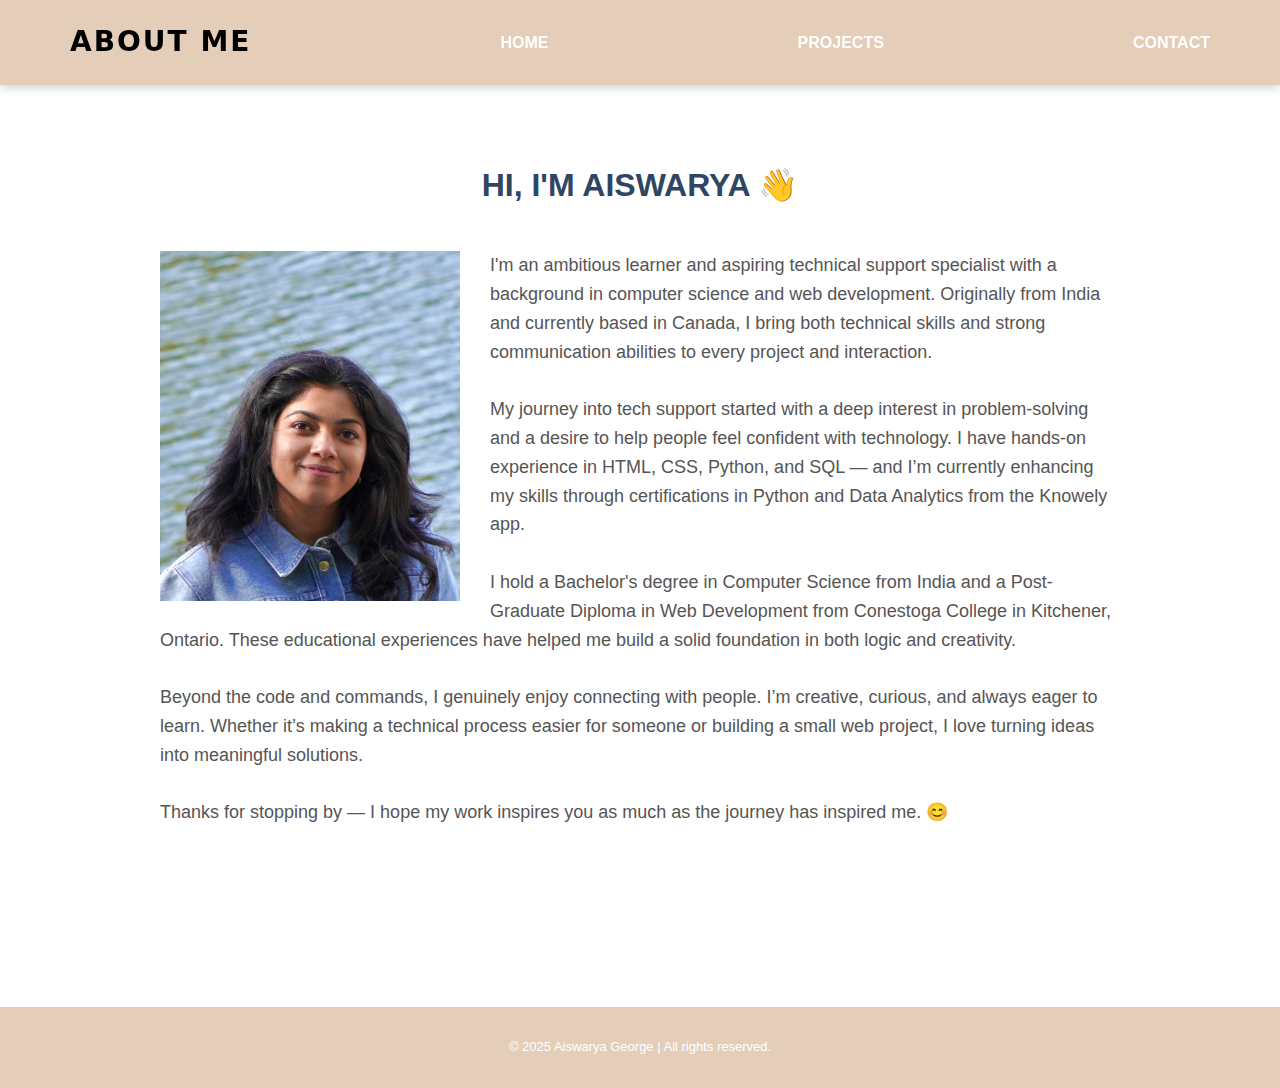
<file: About.html>
<!DOCTYPE html>
<html lang="en">
<head>
  <title>About Me - Aiswarya George</title>
  <link rel="stylesheet" href="site.css" />
</head>
<body class="margino">

  <header>
    <nav class="topNav">
      <ul>
        <li><h1>ABOUT ME</h1></li>
        <li><a class="valHome" href="index.html">HOME</a></li>
        <li><a class="valHome" href="projects.html">PROJECTS</a></li>
        <li><a class="valHome" href="#contact">CONTACT</a></li>
      </ul>
    </nav>
  </header>

  <main >
    <div id="margindiv">
      <section class="loc1" id="about">
        <h2 id="insideMain">HI, I'M AISWARYA 👋</h2>
        <img id="imgBelowBanner" src="images/PROFILE.jpeg" alt="My photo" />
        <p id="forP">
          I'm an ambitious learner and aspiring technical support specialist with a background in computer science and web development. Originally from India and currently based in Canada, I bring both technical skills and strong communication abilities to every project and interaction.
          <br><br>
          My journey into tech support started with a deep interest in problem-solving and a desire to help people feel confident with technology. I have hands-on experience in HTML, CSS, Python, and SQL — and I’m currently enhancing my skills through certifications in Python and Data Analytics from the Knowely app.
          <br><br>
          I hold a Bachelor's degree in Computer Science from India and a Post-Graduate Diploma in Web Development from Conestoga College in Kitchener, Ontario. These educational experiences have helped me build a solid foundation in both logic and creativity.
          <br><br>
          Beyond the code and commands, I genuinely enjoy connecting with people. I’m creative, curious, and always eager to learn. Whether it’s making a technical process easier for someone or building a small web project, I love turning ideas into meaningful solutions.
          <br><br>
          Thanks for stopping by — I hope my work inspires you as much as the journey has inspired me. 😊
        </p>
      </section>
    </div>
  </main>

  <footer>
    <span>&copy; 2025 Aiswarya George | All rights reserved.</span>
  </footer>

</body>
</html>
</file>
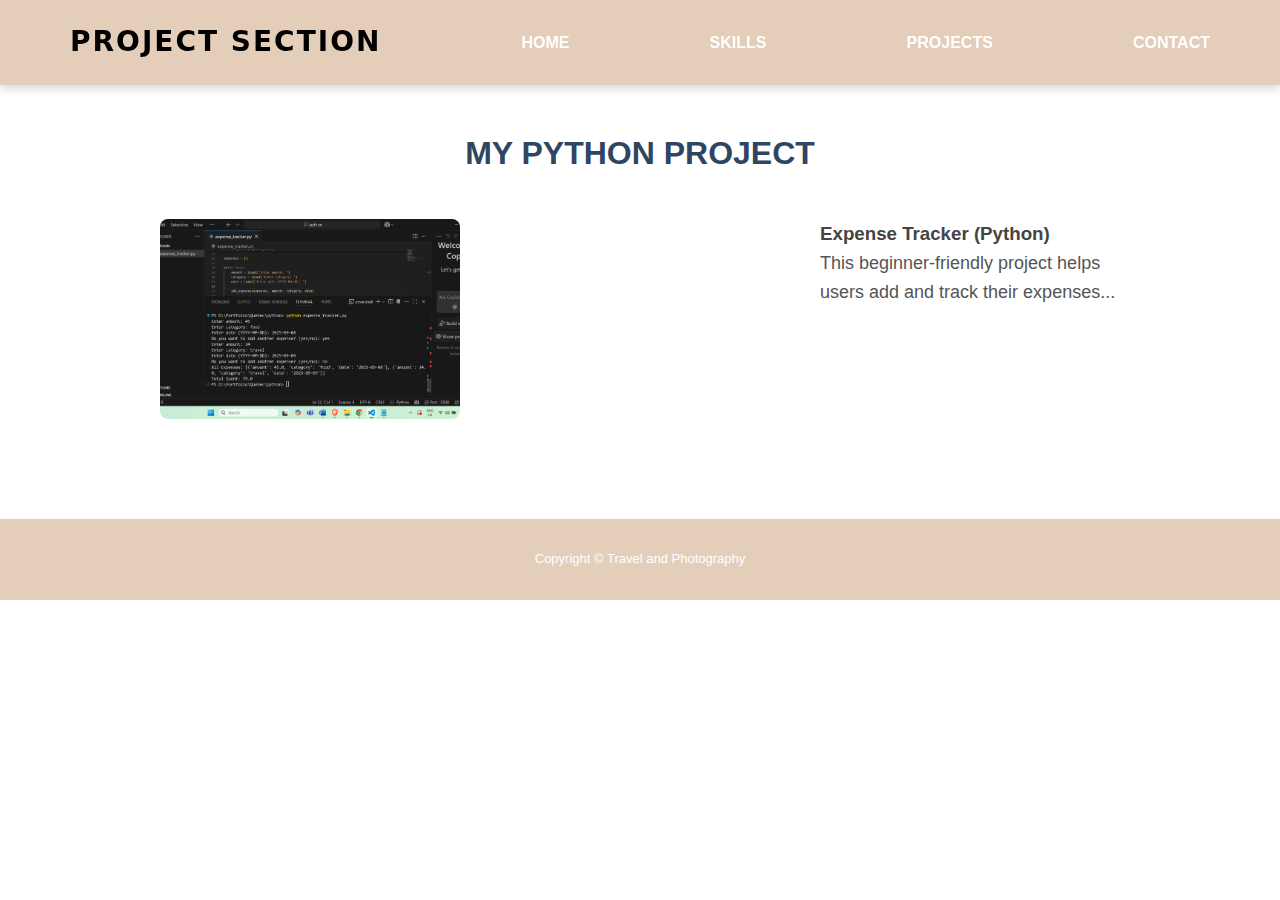
<file: projects.html>
<!DOCTYPE html>
<html lang="en">
<head>
  <meta charset="UTF-8" />
  <meta name="viewport" content="width=device-width, initial-scale=1.0"/>
  <title>My Python Projects</title>
  <link rel="stylesheet" href="site.css" />
</head>
<body class="margin">
  <header>
    <nav class="topNav">
    <ul>
     <li><h1>PROJECT SECTION</h1></li>
     <li><a class="valHome" href="index.html">HOME</a></li>
     <li><a class="valHome" href="index.html">SKILLS</a></li>
     <li><a class="valHome" href="projects.html">PROJECTS</a></li>
     <li><a class="valHome" href="index.html">CONTACT</a></li>
    </ul>
    </nav>
  </header>

  <main >
    <div id="margindiv">
      <br><br><br><br><br>
       
      <h2 id="insideMain">MY PYTHON PROJECT</h2>
      
      <div class="forSec">
      <section class="sect1">
        <img src="images/expensetracker.png" alt="Screenshot of Python Project" />
      </section>
      <div class="duel1">
      <h3>Expense Tracker (Python)</h3>
       <p>This beginner-friendly project helps users add and track their expenses...</p>
     </div>
  </div>

  </main>

  <footer>
    <nav class="botNav">
      
      <span id="copyright">Copyright &copy; Travel and Photography</span>
    </nav>
  </footer>
</body>
</html>
</file>
<file: site.css>
/* Reset and Body */
* {
  margin: 0;
  padding: 0;
  box-sizing: border-box;
  font-family: 'Segoe UI', sans-serif;
}
.btn-box {
  position: relative;
  width: 100%;
  max-height: 600px;
  overflow: hidden;
}
/* Container Setup */
.btn-box {
  position: relative;
  width: 100%;
}

#banner {
  width: 100%;
  height: auto;
  display: block;
}

/* Container Setup */
.btn-box {
  position: relative;
  width: 100%;
}

#banner {
  width: 100%;
  height: auto;
  display: block;
}

/* Text Overlay */
.text-overlay {
  position: absolute;
  top: 50%;
  left: 50%;
  transform: translate(-50%, -50%);
  display: flex;
  gap: 20px;
  z-index: 2;
}

/* Button Styles for h5 and h6 */
.text-overlay h5,
.text-overlay h6 {
  position: relative;
  width: 150px;
  padding: 15px 20px;
  background: #2F4662;
  color: white;
  font-size: 18px;
  text-align: center;
  border: 2px solid white;
  border-radius: 8px;
  cursor: pointer;
  overflow: hidden;
  z-index: 1;
}

/* Hover Background Overlay */
.text-overlay h5::before,
.text-overlay h6::before {
  content: '';
  position: absolute;
  top: 0;
  left: 0;
  width: 0%;
  height: 100%;
  background: hwb(29 16% 47%);
  z-index: -1;
  transition: width 0.5s ease;
}

/* On Hover: Slide Background */
.text-overlay h5:hover::before,
.text-overlay h6:hover::before {
  width: 100%;
}

/* Optional: Change text color on hover */
.text-overlay h5:hover,
.text-overlay h6:hover {
  color: #000;
}
/* Learn More Button Style (Replaces h5 style) */
.learn-button {
  display: inline-block;
  width: 150px;
  padding: 15px 20px;
  background: #2F4662;
  color: white;
  font-size: 18px;
  text-align: center;
  border: 2px solid white;
  border-radius: 8px;
  cursor: pointer;
  text-decoration: none;
  position: relative;
  overflow: hidden;
  z-index: 1;
}

.learn-button::before {
  content: '';
  position: absolute;
  top: 0;
  left: 0;
  width: 0%;
  height: 100%;
  background: hwb(29 16% 47%);
  z-index: -1;
  transition: width 0.5s ease;
}

.learn-button:hover::before {
  width: 100%;
}

.learn-button:hover {
  color: #000;
}







.btn-box img {
  width: 100%;
  height: auto;
  display: block;
}

.text-overlay {
  position: absolute;
  top: 80%;
  left: 57%;
  transform: translate(-50%, -50%);
  display: flex;
  gap: 15px;
  color: white;
  font-weight: bold;
  text-align: center;
  text-shadow: 2px 2px 4px rgba(0,0,0,0.7);
}
.text-overlay h1 {
  font-size: 48px;
  margin-bottom: 10px;
}

.text-overlay p {
  font-size: 48px;

  margin: 0;
}


body {
  background-color: #fff;
  color: #333;
  padding-top: 50px; /* offset for fixed header */
  line-height: 1.6;
}
body.margin {
  padding-top: 0 !important;
  margin-top: 0 !important;
}

body.margin #margindiv {
  margin-top: 0 !important;
  padding-top: 0px; /* Optional: small breathing room */
}

body.margino {
  padding-top: 30px !important;
  margin-top: 10px !important;
}

body.margino #margindiv {
  margin-top: 40px !important;
  padding-top: 20px; /* Optional: small breathing room */
}


/* Header Navigation */
.topNav {
  background-color: #e4ceb9;
  position: fixed;
  width: 100%;
  top: 0;
  z-index: 1000;
  padding: 20px 0;
  box-shadow: 0 2px 10px rgba(0, 0, 0, 0.2);
}

.topNav ul {
  max-width: 1200px;
  margin: 0 auto;
  padding: 0 20px;
  display: flex;
  justify-content: space-between;
  align-items: center;
  list-style: none;
  flex-wrap: wrap;
}

.topNav li {
  margin: 0 10px;
}




.topNav h1 {
  color: rgb(0, 0, 0);
  font-size: 28px;
  letter-spacing: 2px;
  font-family: system-ui, -apple-system, BlinkMacSystemFont, 'Segoe UI', Roboto, Oxygen, Ubuntu, Cantarell, 'Open Sans', 'Helvetica Neue', sans-serif;
}

.valHome {
  text-decoration: none;
  color: white;
  font-weight: bold;
  font-size: 16px;
  transition: color 0.3s;
}

.valHome:hover,
#val:hover {
  text-shadow: 2px 2px black;
}

/* Banner Image */
#banner {
  width: 100%;
  max-height: 600px;
  object-fit: cover;
}

/* Page Container */
#margindiv {
  max-width: 1000px;
  margin: 60px auto;
  padding: 0 20px;
  padding-top: 10PX;
}

/* Section Headings */
#insideMain,
#insideMain2,
#insideMain3 {
  font-size: 32px;
  color: #2F4662;
  text-align: center;
  margin-bottom: 20px;
  font-weight: 600;
}

.loc1,
.loc2,
.loc3 {
  margin: 60px 0;
}

/* About Section Image */
#imgBelowBanner,
#imgsideBanner {
  width: 100%;
  max-width: 300px;
  height: 350px;
  object-fit: cover;
  float: left;
  margin-right: 30px;
  margin-bottom: 20px;
}

/* Clear float */
.loc1::after {
  content: "";
  display: block;
  clear: both;
}

/* Paragraphs */
p {
  font-size: 18px;
  color: #555;
  margin-bottom: 20px;
}

/* Flexible Image Grids */
.forSec {
  display: flex;
  flex-wrap: wrap;
  gap: 30px;
  justify-content: space-between;
}

/* Project/Gallery Cards */
.sect,
.sect1 {
  width: 100%;
  max-width: 300px;
  height: 200px; /* Fixed height ensures uniformity */
  overflow: hidden; /* Prevent image overflow */
  border-radius: 8px;
  display: flex;
  align-items: center;
  justify-content: center;
}

/* Images inside .sect or .sect1 */
.sect img,
.sect1 img {
  width: 100%;
  height: 100%;
  object-fit: cover;
  display: block;
}




.duel,
.duel1 {
  max-width: 300px;
  font-size: 16px;
  color: #444;
}
/* CONTACT SECTION */
#contact {
  background-color: #b3b6b3;
  padding: 60px 20px;
  border-radius: 10px;
  box-shadow: 0 0 10px rgba(0,0,0,0.08);
  margin-top: 80px;
}

#contact h2 {
  color: #2F4662;
  text-align: center;
  font-size: 36px;
  margin-bottom: 25px;
}

#contact #forP {
  font-size: 18px;
  color: #333;
  line-height: 1.8;
  text-align: center;
}

#contact a {
  color: #2F4662;
  text-decoration: none;
  font-weight: 600;
}

#contact a:hover {
  text-decoration: underline;
  color: #ffcc00;
}


/* Footer */
footer {
  background-color: #e4ceb9;
  color: white;
  text-align: center;
  padding: 30px 20px;
  margin-top: 60px;
}

.botNav {
  max-width: 1000px;
  margin: 0 auto;
}




span {
  font-size: 13px;
  display: block;
}

/* Cake Box (if used for gallery) */
div.cake {
  margin: 13px;
  float: left;
  width: 100px;
}

div.cake:hover {
  border: 1px solid #777;
}

div.cake img {
  width: 100%;
  height: 140px;
  object-fit: cover;
}

/* Responsive Fixes */
@media (max-width: 768px) {
  .topNav ul {
    flex-direction: column;
    align-items: flex-start;
  }

  #imgBelowBanner,
  #imgsideBanner {
    float: none;
    margin: 0 auto 20px auto;
    display: block;
  }

  .forSec {
    flex-direction: column;
    align-items: center;
  }

  .topNav h1 {
    font-size: 24px;
    text-align: center;
  }

  .valHome {
    display: block;
    padding: 10px 0;
  }
}

/*project*/
/* General Reset */
* {
  margin: 0;
  padding: 0;
  box-sizing: border-box;
}

/* Body + Container */
body.margin {
  font-family: 'Segoe UI', sans-serif;
  background-color: #fff;
  color: #333;
  padding-top: 0;
}

#margindiv {
  max-width: 1000px;
  margin: 0 auto;
  padding: 40px 20px;
}

#insideMain {
  font-size: 32px;
  color: #2F4662;
  text-align: center;
  margin-bottom: 40px;
}

/* Header Navigation */
.topNav {
  background-color: #e4ceb9;
  position: fixed;
  width: 100%;
  top: 0;
  z-index: 1000;
  padding: 20px 0;
  box-shadow: 0 2px 10px rgba(0, 0, 0, 0.2);
}

.topNav ul {
  max-width: 1200px;
  margin: 0 auto;
  padding: 0 20px;
  display: flex;
  justify-content: space-between;
  align-items: center;
  list-style: none;
  flex-wrap: wrap;
}

.topNav li {
  margin: 0 10px;
}

.topNav h1 {
  color: rgb(0, 0, 0);
  font-size: 28px;
  letter-spacing: 2px;
}

.valHome {
  text-decoration: none;
  color: white;
  font-weight: bold;
  font-size: 16px;
  transition: color 0.3s;
}

.valHome:hover {
  text-shadow: 2px 2px black;
}

/* Project Section Layout */
.projectBlock {
  display: flex;
  flex-wrap: wrap;
  gap: 20px;
  align-items: flex-start;
  justify-content: center;
}

.projectImage {
  flex: 2;
  min-width: 300px;
  max-width: 600px;
}

.projectImage img {
  width: 100%;
  height: auto;
  border-radius: 10px;
  box-shadow: 0 4px 12px rgba(0,0,0,0.15);
}

.projectText {
  flex: 1;
  min-width: 250px;
  font-size: 16px;
  color: #444;
  line-height: 1.6;
}

/* Footer */
footer {
  background-color: #e4ceb9;
  color: white;
  text-align: center;
  padding: 30px 20px;
  margin-top: 60px;
}

.botNav {
  max-width: 1000px;
  margin: 0 auto;
}

.botUl {
  list-style: none;
  display: flex;
  justify-content: space-around;
  flex-wrap: wrap;
  padding: 0;
  margin-bottom: 10px;
}

.botUl li {
  font-weight: bold;
  font-size: 14px;
}

/* Responsive Layout for Phones */
@media (max-width: 768px) {
  .topNav ul {
    flex-direction: column;
    align-items: center;
  }

  .topNav h1 {
    font-size: 22px;
    text-align: center;
  }

  .valHome {
    padding: 10px 0;
  }

  .projectBlock {
    flex-direction: column;
    align-items: center;
    text-align: center;
  }

  .projectImage, .projectText {
    width: 100%;
    max-width: 100%;
  }
}

/* ----------- Responsive Enhancements ----------- */

/* Extra Small Devices - Phones (portrait, <480px) */
@media (max-width: 480px) {
  .text-overlay {
    flex-direction: column;
    gap: 10px;
    top: 85%;
    left: 50%;
    transform: translate(-50%, -50%);
    text-align: center;
  }

  .text-overlay h1,
  .text-overlay p {
    font-size: 24px;
  }

  .learn-button,
  .text-overlay h5,
  .text-overlay h6 {
    width: 100%;
    font-size: 16px;
    padding: 12px 10px;
  }

  .topNav h1 {
    font-size: 20px;
  }

  #contact h2 {
    font-size: 28px;
  }

  #contact #forP {
    font-size: 16px;
  }

  footer {
    font-size: 14px;
    padding: 20px 10px;
  }
}

/* Tablets and small laptops (481px–768px) */
@media (max-width: 768px) {
  .text-overlay {
    flex-direction: column;
    gap: 15px;
    top: 75%;
    left: 50%;
    transform: translate(-50%, -50%);
  }

  .text-overlay h1,
  .text-overlay p {
    font-size: 32px;
  }

  .learn-button,
  .text-overlay h5,
  .text-overlay h6 {
    font-size: 17px;
    width: 180px;
    padding: 14px 12px;
  }

  .topNav h1 {
    font-size: 22px;
  }

  #insideMain,
  #insideMain2,
  #insideMain3 {
    font-size: 28px;
  }

  .sect,
  .sect1 {
    max-width: 100%;
    height: auto;
  }

  .projectBlock {
    flex-direction: column;
    gap: 30px;
  }

  .projectImage,
  .projectText {
    width: 100%;
  }

  #imgBelowBanner,
  #imgsideBanner {
    width: 100%;
    float: none;
    margin: 0 auto 20px;
  }

  .forSec {
    flex-direction: column;
    align-items: center;
  }
}

/* Small laptops (769px–1024px) */
@media (max-width: 1024px) {
  .topNav ul {
    flex-wrap: wrap;
    justify-content: center;
    gap: 15px;
  }

  .projectBlock {
    gap: 30px;
  }

  .sect,
  .sect1 {
    height: auto;
  }

  .learn-button {
    font-size: 18px;
    padding: 14px 18px;
  }
}
/* Responsive Fix for Small Screens */
@media (max-width: 768px) {
  .btn-box {
    max-height: 400px; /* smaller height on mobile */
    padding-top: 120px;
    margin-top: 100px;
  }

  .btn-box img {
    height: 700px;
    object-fit: cover;
  }

  .text-overlay {
    flex-direction: column;
    top: 70%;
    left: 50%;
    transform: translate(-50%, -50%);
    gap: 10px;
    text-align: center;
  }

  .text-overlay,
  .learn-button
  .text-overlay h6 {
    width: 130px;
    padding: 30px 25px;
    font-size: 6px;
  }

  .text-overlay p {
    font-size: 24px;
  }

  .text-overlay h1 {
    font-size: 28px;
  }

  .topNav h1 {
    font-size: 20px;
  }

  #margindiv {
    padding-top: 100px;
    padding-top: 500px; /* Add space under header */
  }

  .sect,
  .sect1 {
    max-width: 100%;
    height: 180px;
  }

  .duel,
  .duel1 {
    max-width: 100%;
    font-size: 14px;
  }

  #imgBelowBanner,
  #imgsideBanner {
    float: none;
    margin: 0 auto 20px;
    display: block;
  }

  .loc1 {
    text-align: center;
  }

  .forSec {
    flex-direction: column;
    align-items: center;
  }
}
@media (max-width: 768px) {
  .topNav {
    padding: 0px 0;
    background-color: #e8ccb0; /* Adjust if needed */
  }

  .topNav h1 {
    font-size: 10px;
    margin: 0px 0;
    padding: 5px 10px;
  }

  .topNav ul {
    flex-direction: column;
    align-items: center;
    padding: 0px;
  }

  .topNav li {
    margin: -8px ;
  }
}
@media (max-width: 768px) {
  .topNav {
    position: fixed;
    width: 100%;
    top: 0;
    z-index: 1000;
    padding: 10px 0;
    background-color: #e4ceb9;
  }

  /* Fix content overlap */
  #margindiv {
    margin-top: opx;
    padding-top: 2px; /* Push content below fixed header */
  }
}
@media (max-width: 768px) {
  body.margin {
    padding-top: 0 !important;
  }

  body.margin #margindiv {
    margin-top: 100px !important; /* force it */
  }
}
@media (max-width: 768px) {
  body.margino {
    padding-top: 0 !important;
  }

  body.margino #margindiv {
    margin-top: 100px !important; /* force it */
  }
}
@media (max-width: 768px) {
  body.margini {
    padding-top: 0px !important;
  }
   body.margini #margindiv {
    margin-top: 0px !important; /* force it */
  }

}
@media screen and (max-width: 768px) {
  /* Text Overlay */
  .text-overlay {
    position: absolute;
    top: 50%;
    left: 50%;
    transform: translate(-50%, -50%);
    display: flex;
    gap: 10px;
    z-index: 2;
    padding-top: 310px; /* Only for smaller screens */
  }

  /* Button Styles for h5 and h6 */
  .learn-button,
  .text-overlay h6 {
    position: relative;
    width: 150px;
    padding: 5px 10px;
    background: #2F4662;
    color: white;
    font-size: 10px;
    text-align: center;
    border: 2px solid white;
    border-radius: 8px;
    cursor: pointer;
    overflow: hidden;
    z-index: 1;
  }

  /* Hover Background Overlay */
  .text-overlay h5::before,
  .text-overlay h6::before {
    content: '';
    position: absolute;
    top: 0;
    left: 0;
    width: 0%;
    height: 100%;
    background: hwb(29 16% 47%);
    z-index: -1;
    transition: width 0.5s ease;
  }

  /* On Hover: Slide Background */
  .text-overlay h5:hover::before,
  .text-overlay h6:hover::before {
    width: 100%;
  }

  /* Optional: Change text color on hover */
  .text-overlay h5:hover,
  .text-overlay h6:hover {
    color: #000;
  }

  /* Learn More Button Style */
  .learn-button {
    display: inline-block;
    width: 150px;
    padding: 5px 10px;
    background: #2F4662;
    color: white;
    font-size: 10px;
    text-align: center;
    border: 2px solid white;
    border-radius: 8px;
    cursor: pointer;
    text-decoration: none;
    position: relative;
    overflow: hidden;
    z-index: 1;
  }

  .learn-button::before {
    content: '';
    position: absolute;
    top: 0;
    left: 0;
    width: 0%;
    height: 100%;
    background: hwb(29 16% 47%);
    z-index: -1;
    transition: width 0.5s ease;
  }

  .learn-button:hover::before {
    width: 100%;
  }

  .learn-button:hover {
    color: #000;
  }
}
</file>
